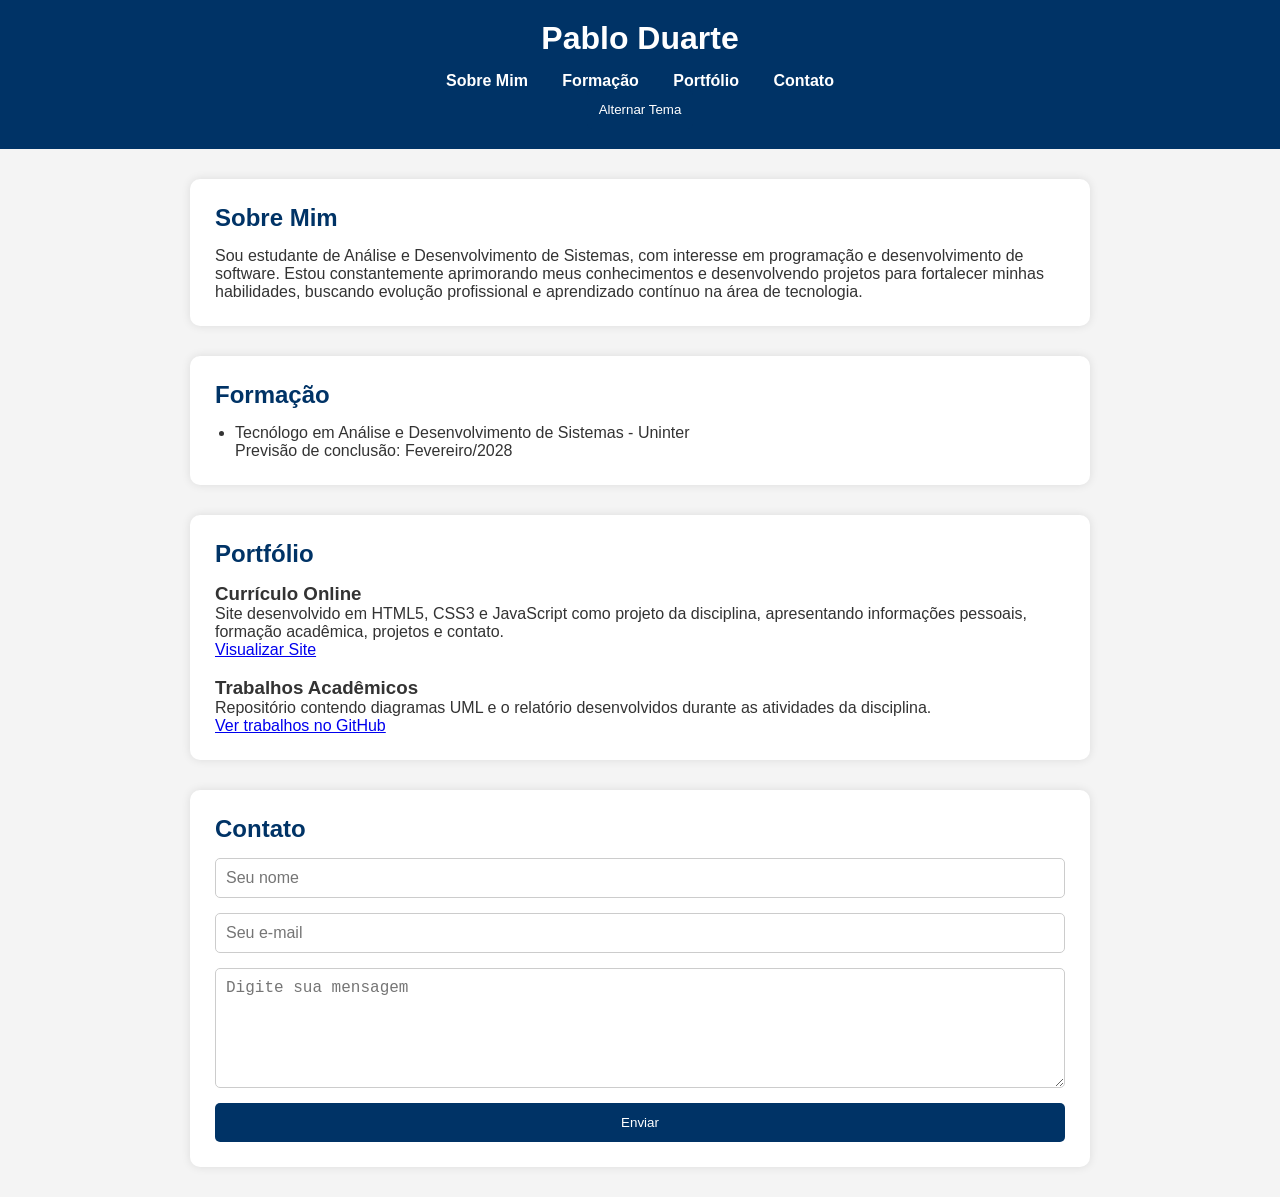
<file: index.html>
<!DOCTYPE html>
<html lang="pt-BR">

<head>
    <!-- Configurações da página -->
    <meta charset="UTF-8">
    <meta name="viewport" content="width=device-width, initial-scale=1.0">
    <title>Portfólio - Pablo Duarte</title>

    <!-- Arquivo de estilos -->
    <link rel="stylesheet" href="style.css">
</head>

<body>

    <!-- Cabeçalho com menu de navegação -->
    <header>
        <h1>Pablo Duarte</h1>

        <nav>
            
            <a href="#sobre">Sobre Mim</a>
            <a href="#formacao">Formação</a>
            <a href="#portfolio">Portfólio</a>
            <a href="#contato">Contato</a>
        </nav>

        <!-- Botão para alternar entre tema claro e escuro -->
        <button id="tema">Alternar Tema</button>
    </header>


    <section id="sobre">
        <h2>Sobre Mim</h2>
        <p>
            Sou estudante de Análise e Desenvolvimento de Sistemas, com interesse em programação e desenvolvimento de software. Estou constantemente aprimorando meus conhecimentos e desenvolvendo projetos para fortalecer minhas habilidades, buscando evolução profissional e aprendizado contínuo na área de tecnologia.
        </p>
    </section>

    <section id="formacao">
        <h2>Formação</h2>
        <ul>
            <li>Tecnólogo em Análise e Desenvolvimento de Sistemas - Uninter</li>
            <p>Previsão de conclusão: Fevereiro/2028</p>
        </ul>
    </section>

    <section id="portfolio">
        <h2>Portfólio</h2>

        <div class="projeto">
            <h3>Currículo Online</h3>
            <p>
                Site desenvolvido em HTML5, CSS3 e JavaScript como projeto da disciplina,
                apresentando informações pessoais, formação acadêmica, projetos e contato.
            </p>

            <a href="https://pabloduarteribeiro.github.io/curriculo-prime/" target="_blank">
                Visualizar Site
            </a>
        </div>

        <br>

        <div class="projeto">
            <h3>Trabalhos Acadêmicos</h3>
            <p>
                Repositório contendo diagramas UML e o relatório desenvolvidos durante as atividades da disciplina.
            </p>

            <a href="https://github.com/pabloduarteribeiro/Trabalho" target="_blank">
                Ver trabalhos no GitHub
            </a>
        </div>
    </section>

    <section id="contato">
        <h2>Contato</h2>

        <form id="contatoForm">
            <input type="text" id="nome" placeholder="Seu nome">

            <input type="email" id="email" placeholder="Seu e-mail">

            <textarea id="mensagem" placeholder="Digite sua mensagem"></textarea>

            <button type="submit">Enviar</button>
        </form>
    </section>

    <!-- Arquivo JavaScript -->
    <script src="script.js"></script>

</body>

</html>
</file>
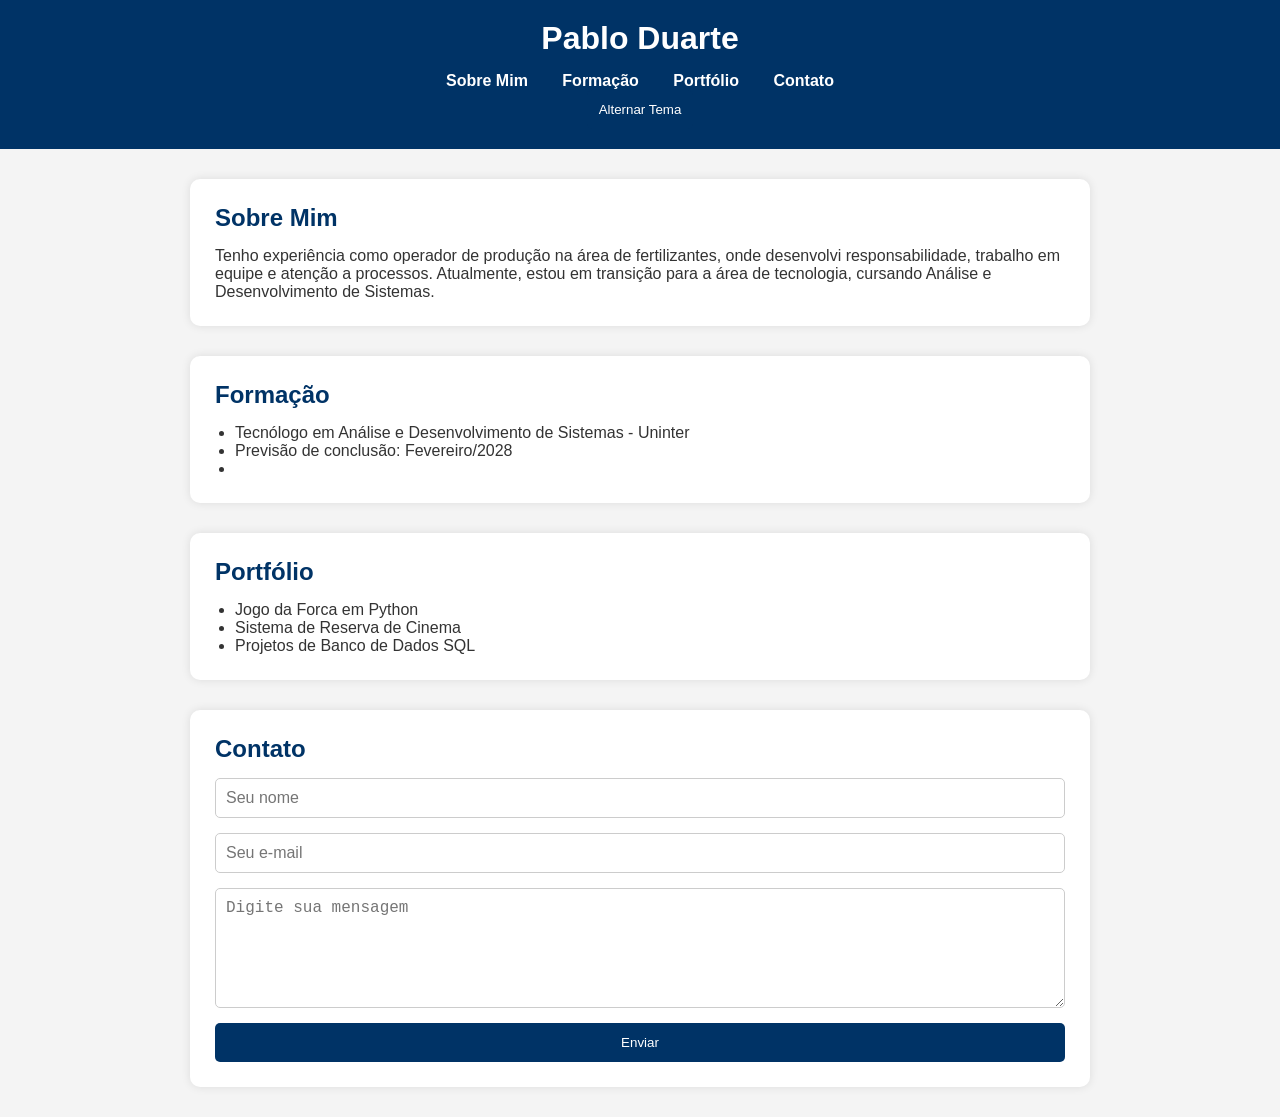
<file: curriculo/index.html>
<!DOCTYPE html>
<html lang="pt-BR">

<head>
    <meta charset="UTF-8">
    <meta name="viewport" content="width=device-width, initial-scale=1.0">
    <title>Portfólio - Pablo Duarte</title>

    <link rel="stylesheet" href="style.css">
</head>

<body>

    <header>
        <!-- menu -->
        <h1>Pablo Duarte</h1>

        <nav>
            <a href="#sobre">Sobre Mim</a>
            <!-- utilização de ancoragem para acessar as seções -->
            <a href="#formacao">Formação</a>
            <a href="#portfolio">Portfólio</a>
            <a href="#contato">Contato</a>
        </nav>
        <button id="tema"> Alternar Tema</button>
        <!-- Alterna a página entre modo claro e escuro-->
    
    </header>

    <section id="sobre">
        <h2>Sobre Mim</h2>
        <p>
            Tenho experiência como operador de produção na área de fertilizantes, onde desenvolvi responsabilidade, trabalho em equipe e atenção a processos. Atualmente, estou em transição para a área de tecnologia, cursando Análise e Desenvolvimento de Sistemas.
        </p>
    </section>

    <section id="formacao">
        <h2>Formação</h2>
        <ul>
            <li>Tecnólogo em Análise e Desenvolvimento de Sistemas - Uninter</li>
            <li>Previsão de conclusão: Fevereiro/2028</li>
            <li></li>
        </ul>
    </section>

    <section id="portfolio">
        <h2>Portfólio</h2>
        <ul>
            <li>Jogo da Forca em Python</li>
            <li>Sistema de Reserva de Cinema</li>
            <li>Projetos de Banco de Dados SQL</li>
        </ul>
    </section>

    <section id="contato">
        <h2>Contato</h2>

        <form id="contatoForm">
            <input type="text" id="nome" placeholder="Seu nome">

            <input type="email" id="email" placeholder="Seu e-mail">

            <textarea id="mensagem" placeholder="Digite sua mensagem"></textarea>

            <button type="submit">Enviar</button>
        </form>
    </section>

    <script src="script.js"></script>

</body>

</html>
</file>
<file: style.css>
/* Reset básico */
* {
    margin: 0;
    padding: 0;
    box-sizing: border-box;
}

body {
    font-family: Arial, sans-serif;
    background-color: #f4f4f4;
    color: #333;
}

header {
    background-color: #003366;
    color: white;
    text-align: center;
    padding: 20px;
}

/* Menu */
nav {
    margin-top: 15px;
}

nav a {
    color: white;
    text-decoration: none;
    margin: 0 15px;
    font-weight: bold;
}

nav a:hover {
    color: #ffd700;
}

section {
    background-color: white;
    max-width: 900px;
    margin: 30px auto;
    padding: 25px;
    border-radius: 10px;
    box-shadow: 0 0 10px rgba(0,0,0,0.1);
}

section:hover{
    background-color: #f2f2f2;
}

section h2 {
    color: #003366;
    margin-bottom: 15px;
}

/* Lista */
ul {
    padding-left: 20px;
}

/* Formulário */
form {
    display: flex;
    flex-direction: column;
}

input,
textarea {
    margin-bottom: 15px;
    padding: 10px;
    border: 1px solid #ccc;
    border-radius: 5px;
    font-size: 16px;
}

textarea {
    height: 120px;
}

/* Botão */
button {
    background-color: #003366;
    color: white;
    border: none;
    padding: 12px;
    border-radius: 5px;
    cursor: pointer;
}

button:hover {
    background-color: #0055aa;
}

/* Tema escuro */
.dark {
    background-color: #121212;
    color: white;
}

.dark section {
    background-color: #1e1e1e;
    color: white;
}

.dark h2 {
    color: #4da6ff;
}

.dark input,
.dark textarea {
    background-color: #2c2c2c;
    color: white;
    border: 1px solid #555;
}
</file>
<file: curriculo/style.css>
/* Reset básico */
* {
    margin: 0;
    padding: 0;
    box-sizing: border-box;
}

/* Corpo da página */
body {
    font-family: Arial, sans-serif;
    background-color: #f4f4f4;
    color: #333;
}

/* Cabeçalho */
header {
    background-color: #003366;
    color: white;
    text-align: center;
    padding: 20px;
}

/* Menu */
nav {
    margin-top: 15px;
}

nav a {
    color: white;
    text-decoration: none;
    margin: 0 15px;
    font-weight: bold;
}

nav a:hover {
    color: #ffd700;
}

/* Seções */
section {
    background-color: white;
    max-width: 900px;
    margin: 30px auto;
    padding: 25px;
    border-radius: 10px;
    box-shadow: 0 0 10px rgba(0,0,0,0.1);
}

section:hover{
    background-color: #f2f2f2;
}

section h2 {
    color: #003366;
    margin-bottom: 15px;
}

/* Lista */
ul {
    padding-left: 20px;
}

/* Formulário */
form {
    display: flex;
    flex-direction: column;
}

input,
textarea {
    margin-bottom: 15px;
    padding: 10px;
    border: 1px solid #ccc;
    border-radius: 5px;
    font-size: 16px;
}

textarea {
    height: 120px;
}

/* Botão */
button {
    background-color: #003366;
    color: white;
    border: none;
    padding: 12px;
    border-radius: 5px;
    cursor: pointer;
}

button:hover {
    background-color: #0055aa;
}

/* Tema escuro */
.dark {
    background-color: #121212;
    color: white;
}

.dark section {
    background-color: #1e1e1e;
    color: white;
}

.dark h2 {
    color: #4da6ff;
}

.dark input,
.dark textarea {
    background-color: #2c2c2c;
    color: white;
    border: 1px solid #555;
}
</file>
